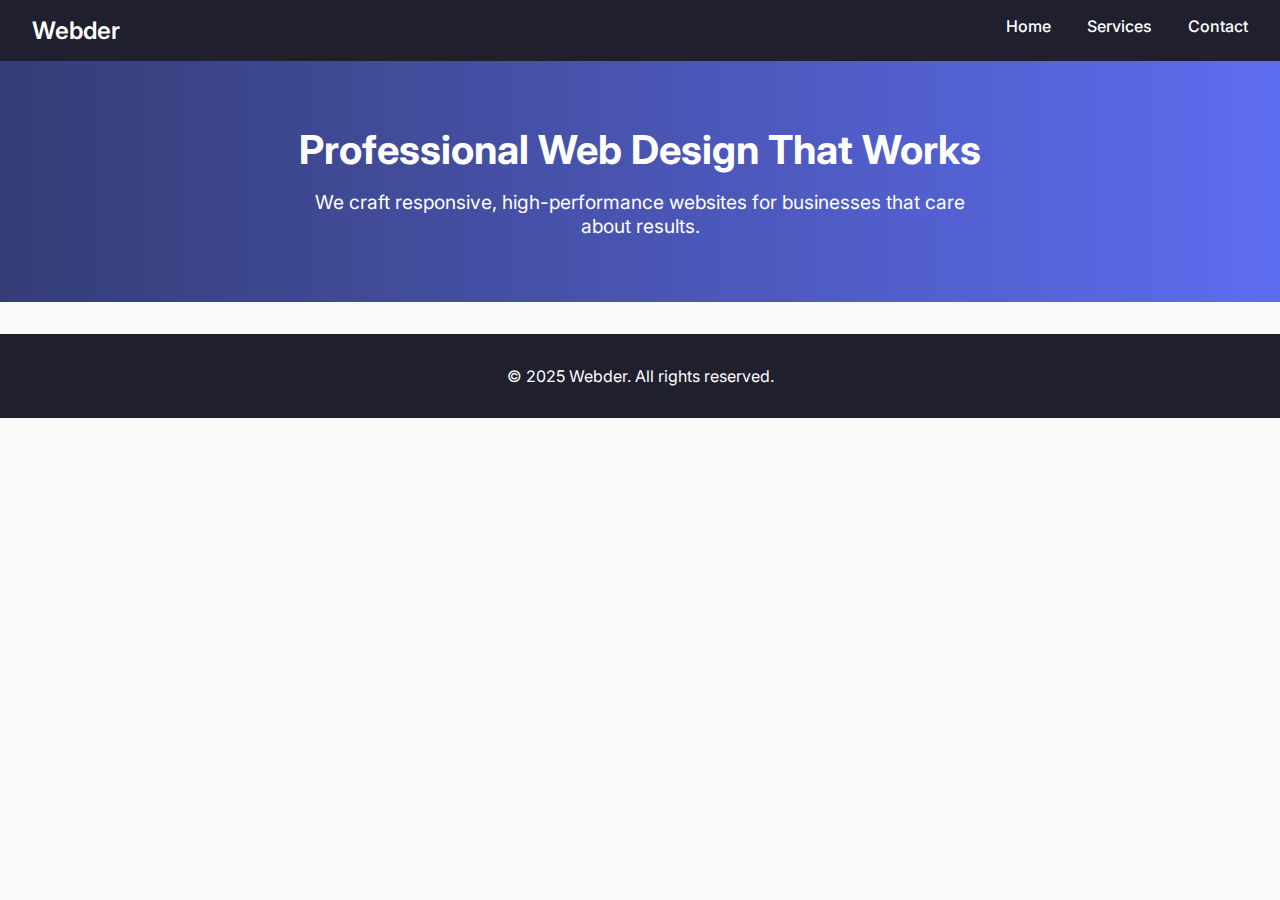
<file: index.html>
<!DOCTYPE html>
<html lang="en">
<head>
  <meta charset="UTF-8" />
  <meta name="viewport" content="width=device-width, initial-scale=1.0"/>
  <title>Webder - Web Design Agency</title>
  <link rel="stylesheet" href="styles.css"/>
  <link href="https://fonts.googleapis.com/css2?family=Inter:wght@400;600&display=swap" rel="stylesheet">
</head>
<body>
  <header class="navbar">
    <div class="logo">Webder</div>
    <nav>
      <a href="index.html">Home</a>
      <a href="services.html">Services</a>
      <a href="contact.html">Contact</a>
    </nav>
  </header>

  <section class="hero">
    <h1>Professional Web Design That Works</h1>
    <p>We craft responsive, high-performance websites for businesses that care about results.</p>
  </section>

  <footer>
    <p>&copy; 2025 Webder. All rights reserved.</p>
  </footer>
</body>
</html>
</file>
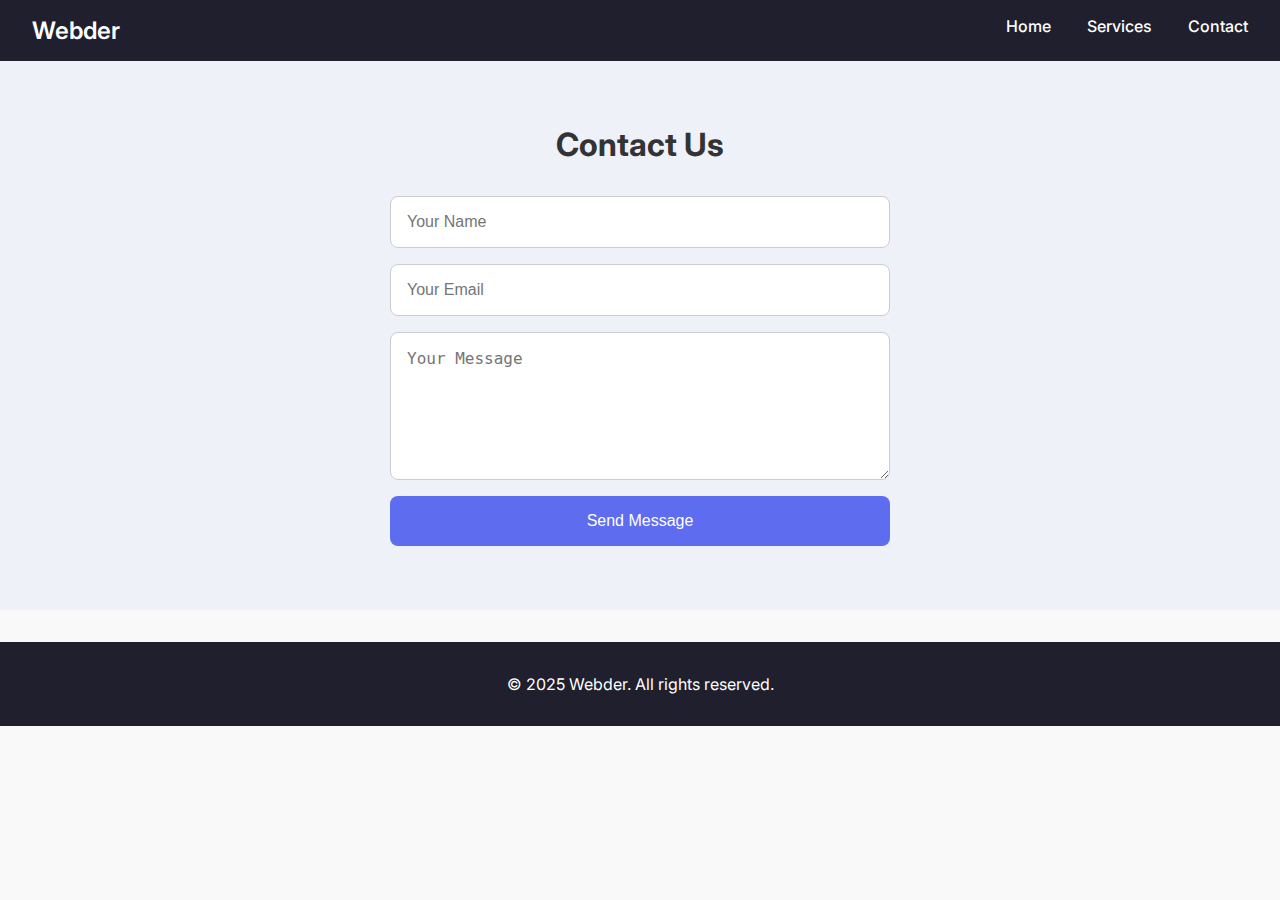
<file: contact.html>
<!DOCTYPE html>
<html lang="en">
<head>
  <meta charset="UTF-8" />
  <meta name="viewport" content="width=device-width, initial-scale=1.0"/>
  <title>Contact Us - Webder</title>
  <link rel="stylesheet" href="styles.css"/>
  <link href="https://fonts.googleapis.com/css2?family=Inter:wght@400;600&display=swap" rel="stylesheet">
</head>
<body>
  <header class="navbar">
    <div class="logo">Webder</div>
    <nav>
      <a href="index.html">Home</a>
      <a href="services.html">Services</a>
      <a href="contact.html">Contact</a>
    </nav>
  </header>

  <section class="contact-form">
    <h2>Contact Us</h2>
    <form>
      <input type="text" placeholder="Your Name" required/>
      <input type="email" placeholder="Your Email" required/>
      <textarea placeholder="Your Message" rows="6" required></textarea>
      <button type="submit">Send Message</button>
    </form>
  </section>

  <footer>
    <p>&copy; 2025 Webder. All rights reserved.</p>
  </footer>
</body>
</html>
</file>
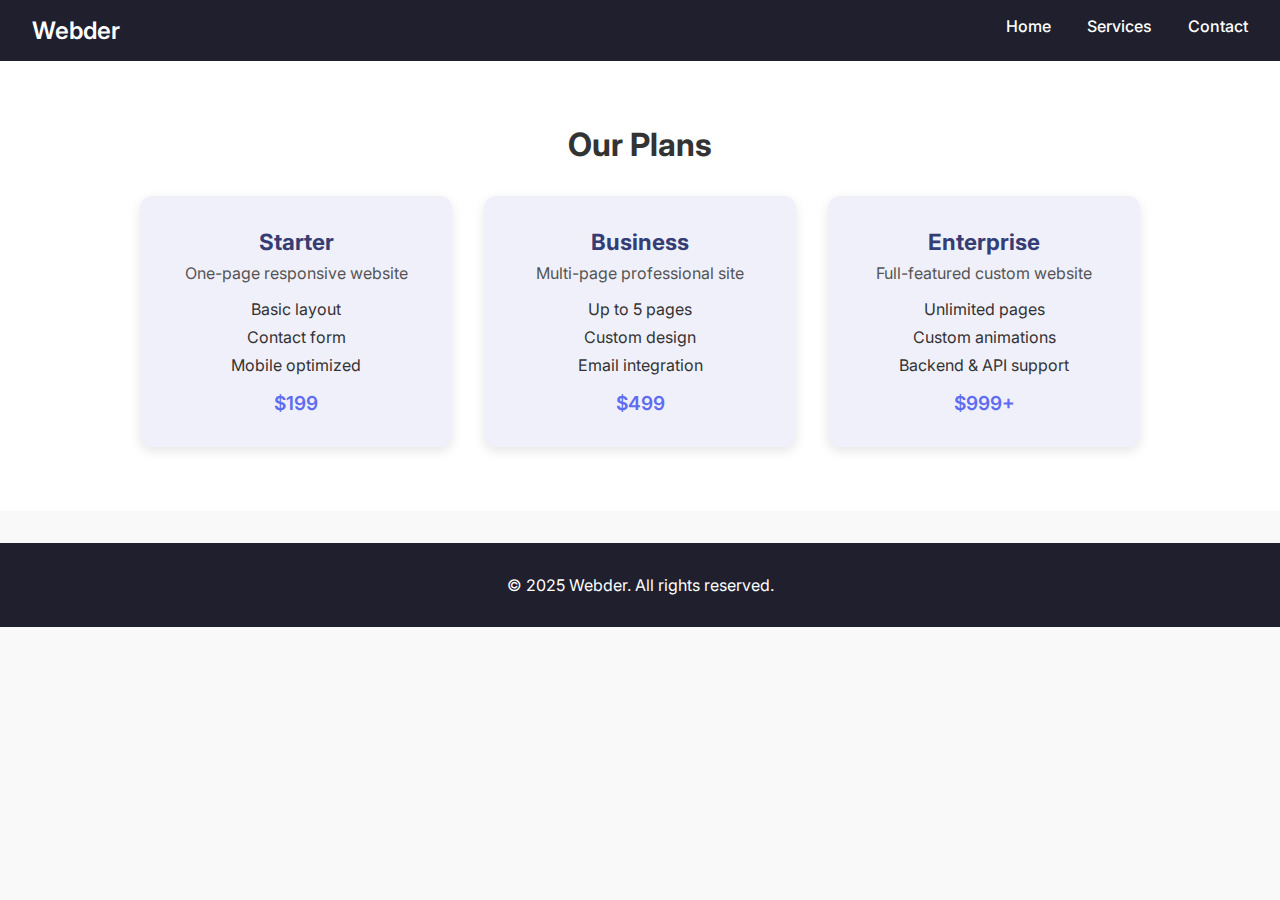
<file: services.html>
<!DOCTYPE html>
<html lang="en">
<head>
  <meta charset="UTF-8" />
  <meta name="viewport" content="width=device-width, initial-scale=1.0"/>
  <title>Webder - Services</title>
  <link rel="stylesheet" href="styles.css"/>
  <link href="https://fonts.googleapis.com/css2?family=Inter:wght@400;600&display=swap" rel="stylesheet">
  <script defer src="scripts.js"></script>
</head>
<body>
  <header class="navbar">
    <div class="logo">Webder</div>
    <nav>
      <a href="index.html">Home</a>
      <a href="services.html">Services</a>
      <a href="contact.html">Contact</a>
    </nav>
  </header>

  <section class="services">
    <h2>Our Plans</h2>
    <div class="service-cards">
      <div class="card">
        <h3>Starter</h3>
        <p>One-page responsive website</p>
        <ul>
          <li>Basic layout</li>
          <li>Contact form</li>
          <li>Mobile optimized</li>
        </ul>
        <span>$199</span>
      </div>
      <div class="card">
        <h3>Business</h3>
        <p>Multi-page professional site</p>
        <ul>
          <li>Up to 5 pages</li>
          <li>Custom design</li>
          <li>Email integration</li>
        </ul>
        <span>$499</span>
      </div>
      <div class="card">
        <h3>Enterprise</h3>
        <p>Full-featured custom website</p>
        <ul>
          <li>Unlimited pages</li>
          <li>Custom animations</li>
          <li>Backend & API support</li>
        </ul>
        <span>$999+</span>
      </div>
    </div>
  </section>

  <footer>
    <p>&copy; 2025 Webder. All rights reserved.</p>
  </footer>
</body>
</html>
</file>
<file: styles.css>
* {
  box-sizing: border-box;
  margin: 0;
  padding: 0;
}

body {
  font-family: 'Inter', sans-serif;
  background-color: #f9f9f9;
  color: #333;
}

.navbar {
  background-color: #1f1f2e;
  color: white;
  display: flex;
  justify-content: space-between;
  padding: 1rem 2rem;
  position: sticky;
  top: 0;
  z-index: 999;
}

.navbar .logo {
  font-size: 1.5rem;
  font-weight: 600;
}

.navbar nav a {
  margin-left: 2rem;
  color: white;
  text-decoration: none;
  font-weight: 500;
}

.navbar nav a:hover {
  text-decoration: underline;
}

.hero {
  background: linear-gradient(90deg, #343d74, #5e6cf0);
  color: white;
  padding: 4rem 2rem;
  text-align: center;
}

.hero h1 {
  font-size: 2.5rem;
  margin-bottom: 1rem;
}

.hero p {
  font-size: 1.2rem;
  max-width: 700px;
  margin: auto;
}

.services {
  padding: 4rem 2rem;
  background-color: #ffffff;
  text-align: center;
}

.services h2 {
  font-size: 2rem;
  margin-bottom: 2rem;
}

.service-cards {
  display: grid;
  gap: 2rem;
  grid-template-columns: repeat(auto-fit, minmax(280px, 1fr));
  max-width: 1000px;
  margin: auto;
}

.card {
  background: #f0f0fa;
  border-radius: 12px;
  padding: 2rem;
  box-shadow: 0 4px 12px rgba(0,0,0,0.1);
  transition: transform 0.3s ease, box-shadow 0.3s ease;
}

.card:hover {
  transform: translateY(-8px);
  box-shadow: 0 8px 20px rgba(0,0,0,0.2);
}

.card h3 {
  font-size: 1.4rem;
  margin-bottom: 0.5rem;
  color: #343d74;
}

.card p {
  margin-bottom: 1rem;
  color: #555;
}

.card ul {
  list-style: none;
  margin-bottom: 1rem;
  padding: 0;
}

.card ul li {
  margin-bottom: 0.5rem;
}

.card span {
  font-size: 1.2rem;
  font-weight: 600;
  color: #5e6cf0;
}

.contact-form {
  padding: 4rem 2rem;
  background-color: #eef1f8;
  text-align: center;
}

.contact-form h2 {
  font-size: 2rem;
  margin-bottom: 2rem;
}

.contact-form form {
  max-width: 500px;
  margin: auto;
  display: flex;
  flex-direction: column;
  gap: 1rem;
}

.contact-form input,
.contact-form textarea {
  padding: 1rem;
  border: 1px solid #ccc;
  border-radius: 8px;
  font-size: 1rem;
}

.contact-form button {
  background-color: #5e6cf0;
  color: white;
  border: none;
  padding: 1rem;
  border-radius: 8px;
  font-size: 1rem;
  cursor: pointer;
  transition: background-color 0.3s ease;
}

.contact-form button:hover {
  background-color: #343d74;
}

footer {
  text-align: center;
  padding: 2rem;
  background-color: #1f1f2e;
  color: white;
  margin-top: 2rem;
}
</file>
